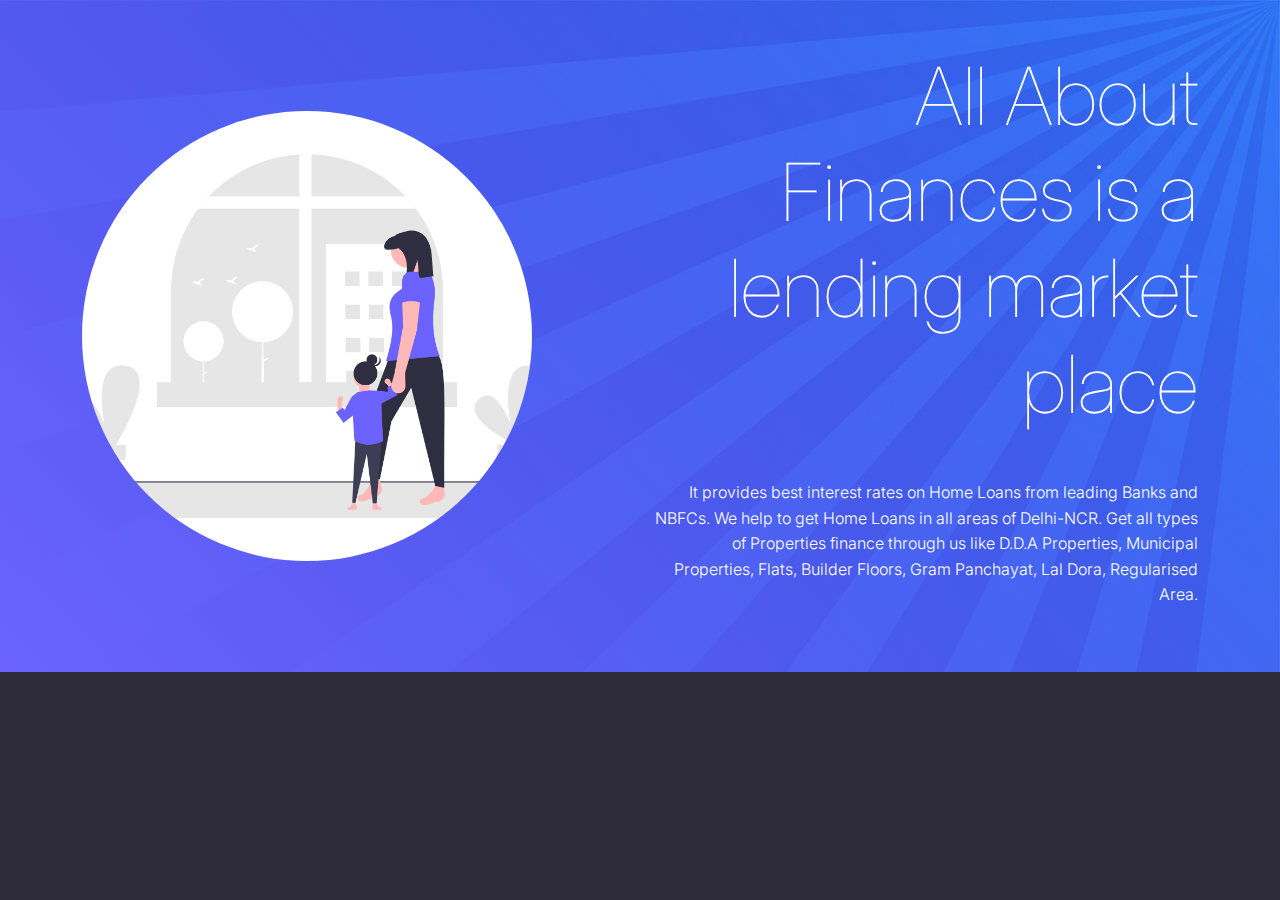
<file: test.html>
<!DOCTYPE html>
<html data-bs-theme="light" lang="en">

<head>
    <meta charset="utf-8">
    <meta name="viewport" content="width=device-width, initial-scale=1.0, shrink-to-fit=no">
    <title>Home - All About Finances</title>
    <meta name="description" content="All About Finances is a modern digital lending market place that is changing the house loan business by providing a faster, transparent and more digitised home owning experience.">
    <link rel="stylesheet" href="assets/bootstrap/css/bootstrap.min.css">
    <link rel="stylesheet" href="https://fonts.googleapis.com/css?family=Inter:100,300,400,300,600,700,800&amp;display=swap">
    <link rel="stylesheet" href="assets/css/bs-theme-overrides.css">
    <link rel="stylesheet" href="assets/css/untitled.css">
    <link rel="stylesheet" href="assets/css/custom.css">
<link
  rel="stylesheet"
  href="https://cdn.jsdelivr.net/npm/swiper@11/swiper-bundle.min.css"
/>

<script src="https://cdn.jsdelivr.net/npm/swiper@11/swiper-bundle.min.js"></script>
</head>
<body>

    <section class="" id="bg-dif">
        <div>
            <div class="container py-5">
                <div class="row ">
                    <div class="col-12 col-md-6 align-items-center d-flex">
                        <img id="img-at01" src="undraw_quality_time_wiyl.png" alt="">
                    </div>
                    <div class="col-12 col-md-6">
                        <h1 class="display-1 fw-lighter mb-5 text-end">All About Finances is a lending market place</h1>
                        <p class=" text-end fw-light">
                            It provides best interest rates on Home Loans from leading Banks and NBFCs. We help to get Home Loans in all areas of Delhi-NCR. Get all types of Properties finance through us like D.D.A Properties, Municipal Properties, Flats, Builder Floors, Gram Panchayat, Lal Dora, Regularised Area.
                        </p>
                    </div>
                </div>
            </div>
        </div>
    </section>


</body>
</html>
</file>
<file: assets/css/bs-theme-overrides.css>
:root, [data-bs-theme=light] {
  --bs-primary: #3160ed;
  --bs-primary-rgb: 49,96,237;
  --bs-primary-text-emphasis: #14265F;
  --bs-primary-bg-subtle: #D6DFFB;
  --bs-primary-border-subtle: #ADBFF8;
  --bs-link-color: #3160ed;
  --bs-link-color-rgb: 49,96,237;
}

.btn-primary {
  --bs-btn-color: #fff;
  --bs-btn-bg: #3160ed;
  --bs-btn-border-color: #3160ed;
  --bs-btn-hover-color: #fff;
  --bs-btn-hover-bg: #2A52C9;
  --bs-btn-hover-border-color: #274DBE;
  --bs-btn-focus-shadow-rgb: 224,231,252;
  --bs-btn-active-color: #fff;
  --bs-btn-active-bg: #274DBE;
  --bs-btn-active-border-color: #2548B2;
  --bs-btn-disabled-color: #fff;
  --bs-btn-disabled-bg: #3160ed;
  --bs-btn-disabled-border-color: #3160ed;
}

.btn-outline-primary {
  --bs-btn-color: #3160ed;
  --bs-btn-border-color: #3160ed;
  --bs-btn-focus-shadow-rgb: 49,96,237;
  --bs-btn-hover-color: #fff;
  --bs-btn-hover-bg: #3160ed;
  --bs-btn-hover-border-color: #3160ed;
  --bs-btn-active-color: #fff;
  --bs-btn-active-bg: #3160ed;
  --bs-btn-active-border-color: #3160ed;
  --bs-btn-disabled-color: #3160ed;
  --bs-btn-disabled-bg: transparent;
  --bs-btn-disabled-border-color: #3160ed;
}

[data-bs-theme=dark] {
  --bs-primary: #3160ed;
  --bs-primary-rgb: 49,96,237;
  --bs-primary-text-emphasis: #83A0F4;
  --bs-primary-bg-subtle: #0A132F;
  --bs-primary-border-subtle: #1D3A8E;
  --bs-link-color: #3160ed;
  --bs-link-color-rgb: 49,96,237;
}

[data-bs-theme=dark] .btn-primary, .btn-primary[data-bs-theme=dark] {
  --bs-btn-color: #fff;
  --bs-btn-bg: #3160ed;
  --bs-btn-border-color: #3160ed;
  --bs-btn-hover-color: #fff;
  --bs-btn-hover-bg: #2A52C9;
  --bs-btn-hover-border-color: #274DBE;
  --bs-btn-focus-shadow-rgb: 224,231,252;
  --bs-btn-active-color: #fff;
  --bs-btn-active-bg: #274DBE;
  --bs-btn-active-border-color: #2548B2;
  --bs-btn-disabled-color: #fff;
  --bs-btn-disabled-bg: #3160ed;
  --bs-btn-disabled-border-color: #3160ed;
}

[data-bs-theme=dark] .btn-outline-primary, .btn-outline-primary[data-bs-theme=dark] {
  --bs-btn-color: #3160ed;
  --bs-btn-border-color: #3160ed;
  --bs-btn-focus-shadow-rgb: 49,96,237;
  --bs-btn-hover-color: #fff;
  --bs-btn-hover-bg: #3160ed;
  --bs-btn-hover-border-color: #3160ed;
  --bs-btn-active-color: #fff;
  --bs-btn-active-bg: #3160ed;
  --bs-btn-active-border-color: #3160ed;
  --bs-btn-disabled-color: #3160ed;
  --bs-btn-disabled-bg: transparent;
  --bs-btn-disabled-border-color: #3160ed;
}
</file>
<file: assets/css/untitled.css>
.navbar .dropdown a.nav-link {
  color: rgba(255,255,255,.85) !important;
}

.navbar .dropdown-item:hover {
  /*color: var(--bs-primary);*/
  background: var(--bs-primary);
}

#mainNav {
  padding-block: 0 !important;
}

#h-pg-prod-wrapper .card:hover {
  border: 2px solid var(--bs-primary);
}

#h-pg-prod-wrapper .card {
  border: 2px solid transparent;
}

.text-success {
  color: #1a84fb !important;
}

h3.hightlight-heading::after {
  content: '';
  width: 100px;
  height: 2px;
  background: #1a84fb !important;
  position: absolute;
  top: 100%;
  left: 50%;
  transform: translate(-50%, 20px);
}

h3.hightlight-heading {
  position: relative;
}
</file>
<file: assets/css/custom.css>
.bg-primary-light {
  background: rgb(49 95 240) !important;
}

#img-at01 {
  max-width: 450px;
  border-radius: 50%;
  aspect-ratio:1;
  object-fit: cover;
}


#bg-dif {
  background: url(../../right-light-gradient-background-1_530521-1053.jpg);
  background-repeat: no-repeat;
  background-size: cover;
}


#bg-dif > :first-child {
  background: linear-gradient(45deg, #6c63ff, #6c63ff45);
}
</file>
